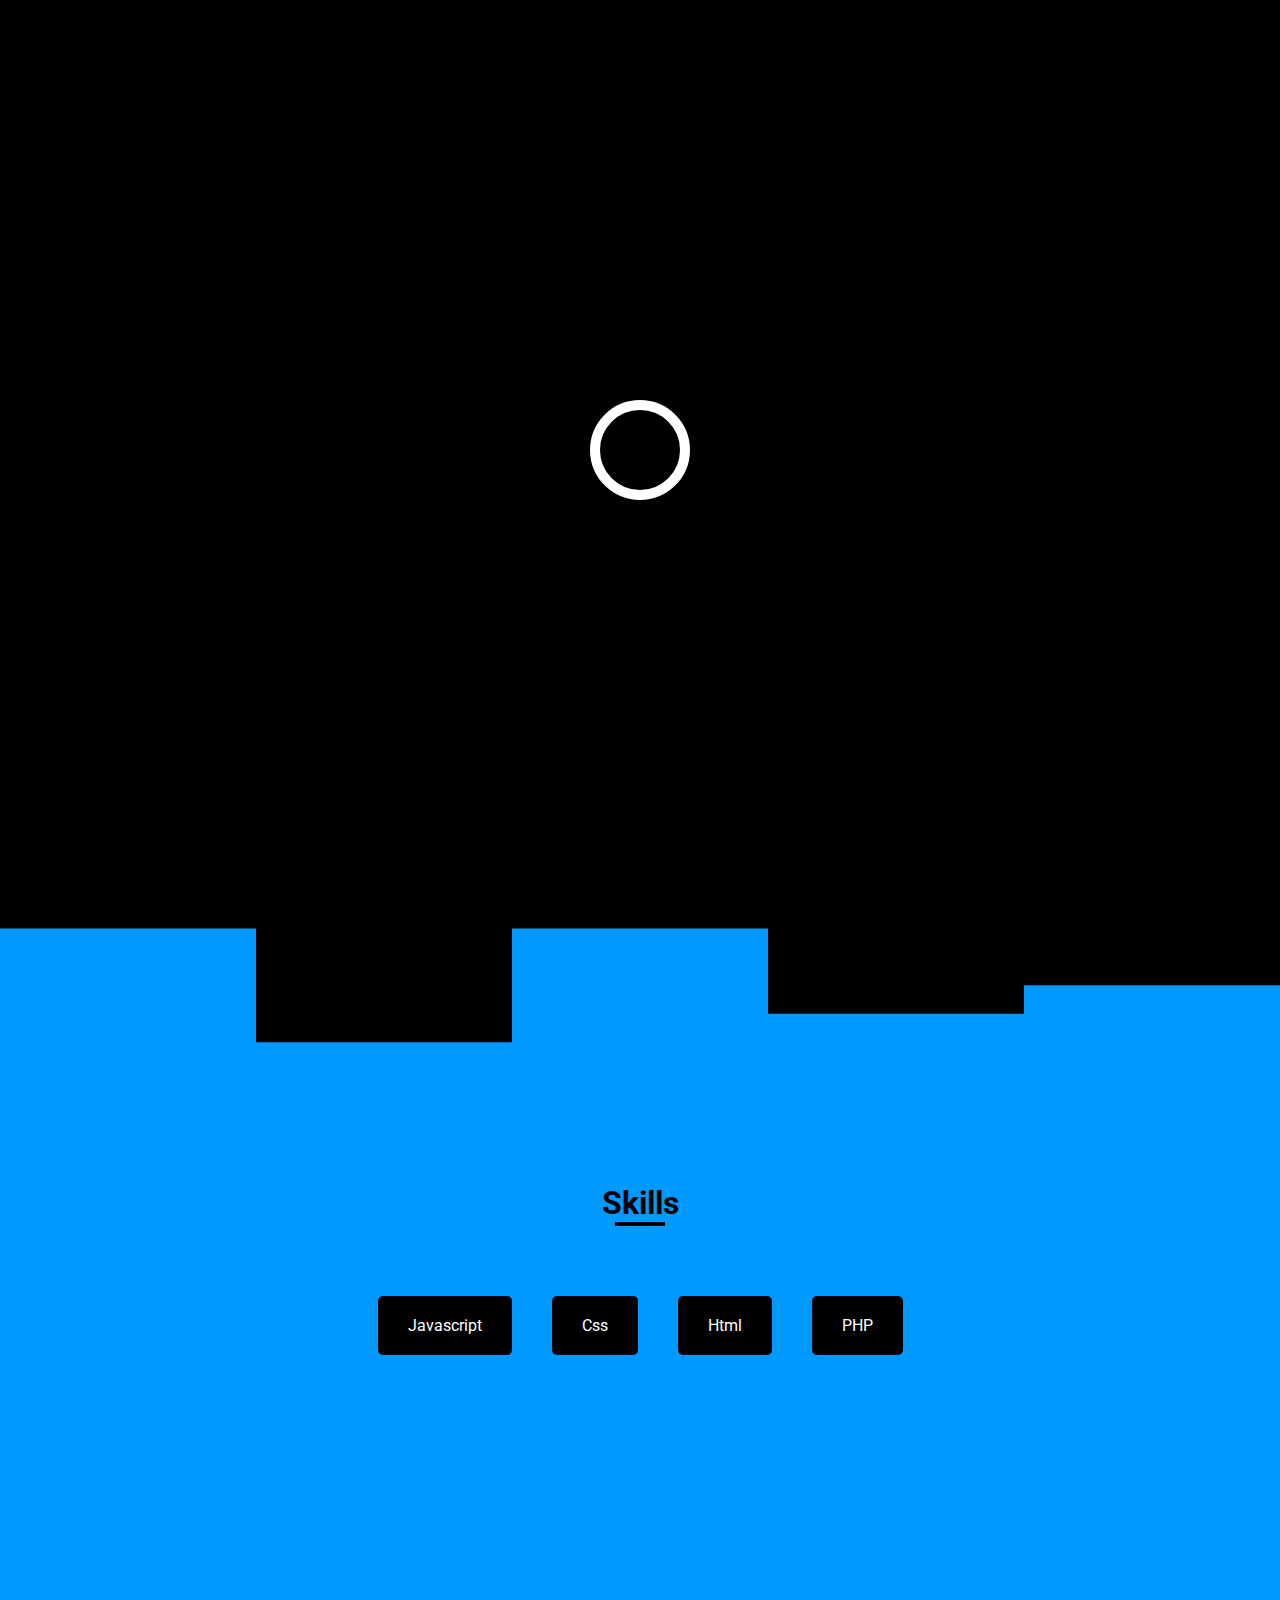
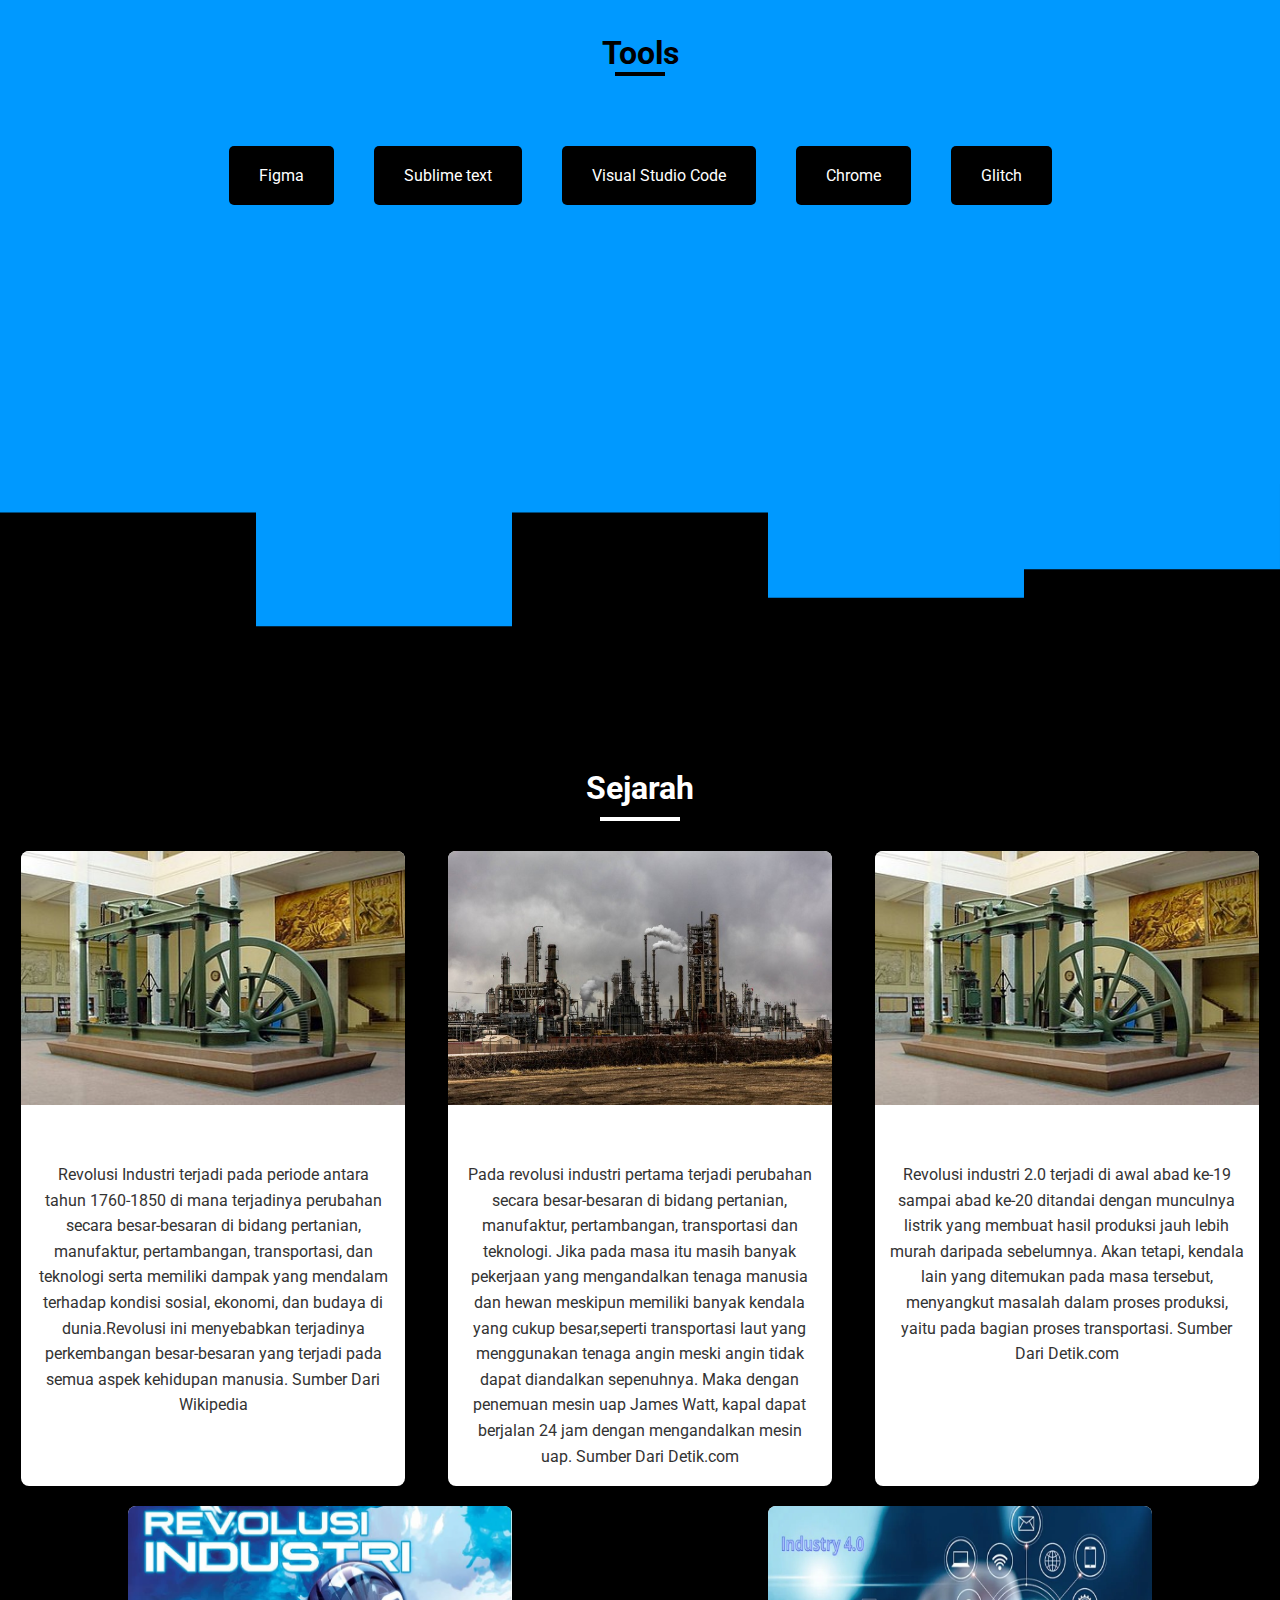
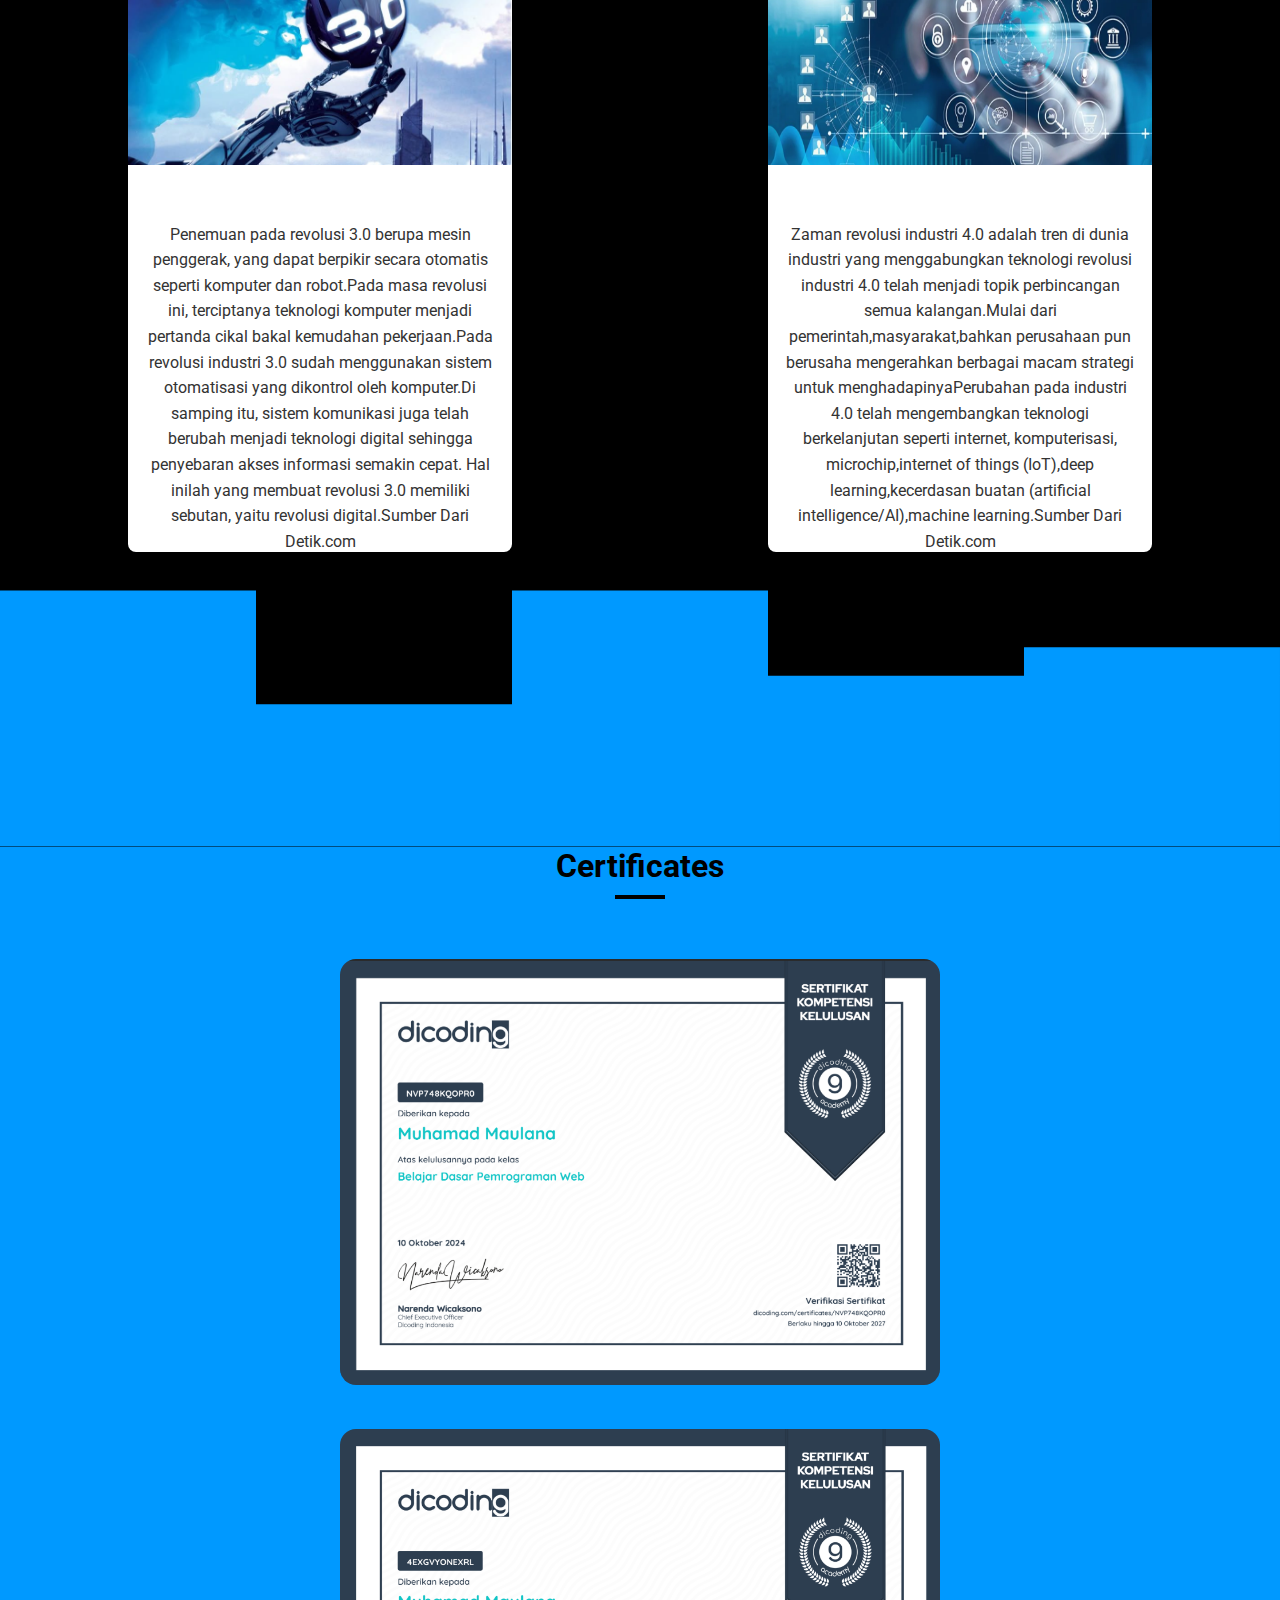
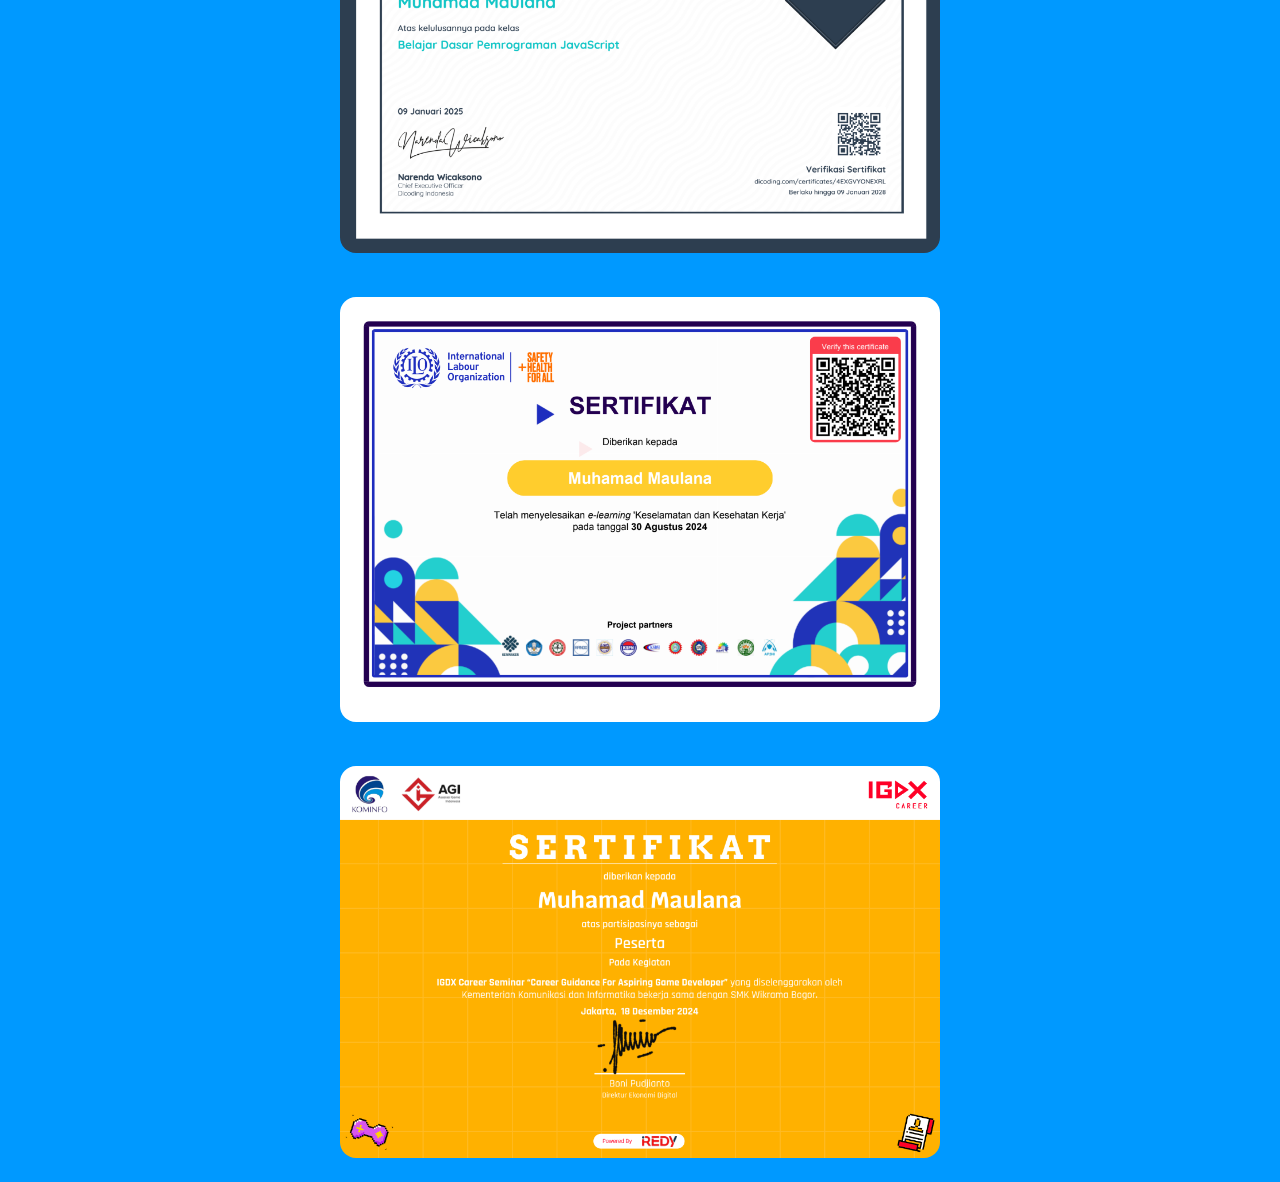
<file: index.html>
<!DOCTYPE html>
<html>
<head>
	<title>Muhamad Maulana - Portofolio</title>
	<meta name="viewport" content="width=device-width, initial-scale=1.0">
	<link rel="stylesheet" type="text/css" href="./css/style.css">

	<link rel="icon" href="./img/sjw1.jpg3">

	 <link rel="stylesheet" href="https://cdnjs.cloudflare.com/ajax/libs/font-awesome/6.0.0-beta2/css/all.min.css" integrity="sha512-YWzhKL2whUzgiheMoBFwW8CKV4qpHQAEuvilg9FAn5VJUDwKZZxkJNuGM4XkWuk94WCrrwslk8yWNGmY1EduTA==" crossorigin="anonymous" referrerpolicy="no-referrer" />

	<title>Muhamad Maulana - Portofolio</title>
	<meta name="title" content="Vincent Saerang - Portofolio">
	<meta name="description" content="Vincent saerang portofolio">

	<meta property="og:type" content="website">
	<meta property="og:url" content="https://metatags.io/">
	<meta property="og:title" content="Vincent Saerang - Portofolio">
	<meta property="og:description" content="Vincent saerang portofolio">
	<meta property="og:image" content="./img/logo.png">

	<meta property="twitter:card" content="summary_large_image">
	<meta property="twitter:url" content="https://metatags.io/">
	<meta property="twitter:title" content="Vincent Saerang - Portofolio">
	<meta property="twitter:description" content="Vincent saerang portofolio">
	<meta property="twitter:image" content="./img/logo.png">	  
</head>
<body id="body">
	<div class="loading" id="loading">
		<div class="loading-item"></div>
	</div>

	<div class="main">
		<div class="navbar notload" id="navbar">
			<div class="container">
				<div class="navbar-nav">
					<div class="navbar-brand">
						<img src="./img/sjw1.jpg" alt="logo" draggable="false">
						<span>Maulana</span>
					</div>

					<span class="navbar-toggler" id="toggler"><i onclick="toggleNavbar()" id="navbar-toggler" class="fas fa-bars"></i></span>

					<div class="navs"> 
						<ul id="navs">
							<li><a href="#skills"  onclick="toggleNavbar()">Skills</a></li>
							<li><a href="#tools" onclick="toggleNavbar()">Tools</a></li>
							<li><a href="#sejarah" onclick="toggleNavbar()">Sejarah</a></li>
							<li><a href="sunda.html" onclick="toggleNavbar()">Sunda</a></li>
							<li><a href="#certificates" onclick="toggleNavbar()">Certificates</a></li>
							<li><a href="https://github.com/Vins2106/vins2106.github.io" target="_blank"></a></li>					
						</ul>
					</div>
				</div>
			</div>
		</div>

		<div class="jumbotron-box">
			<div class="container">
				<div class="jumbotron">
					<div class="jumbotron-item notload">
						<img src="./img/maull.JPG" alt="logo" draggable="false">
					</div>
					<div class="jumbotron-item notload" notload-delay="true">
						<h1>Hi! im <strong>Maulana</strong>...</h1>
						<p>you can call me <strong>Maul</strong>, im a <strong>student</strong> and <strong>web developer</strong>. i've work as <strong>web developer</strong> for 1 year, and i have <strong>5++ website projects.</strong></p>
						<div class="sosmed">
							<a href="https://github.com/lanpawikok"><i class="fab fa-github"></i></a>
							<a href="https://www.instagram.com/lohhlaanaa/" id="showme"><i class="fab fa-instagram"></i></a>
						</div>
					    <button class="btn" onclick="toggleDmIG()">Contact me</button>
					</div>
				</div>
			</div>	
		</div>
	</div>
	<div class="main2">
		<svg xmlns="http://www.w3.org/2000/svg" viewBox="0 0 1440 320"><path fill="#0099ff" fill-opacity="1" d="M0,128L0,32L288,32L288,160L576,160L576,32L864,32L864,128L1152,128L1152,96L1440,96L1440,320L1152,320L1152,320L864,320L864,320L576,320L576,320L288,320L288,320L0,320L0,320Z"></path></svg>
		<div class="skills"> 
			<h1 class="skills-t" id="skills">Skills</h1>
			<div class="container">
					<div class="skill" onclick="window.open('https://www.javascript.com/', '_blank')"><i class="fab fa-js"></i> Javascript</div>
					<div class="skill" onclick="window.open('https://www.w3schools.com/css/', '_blank')"><i class="fab fa-css3"></i> Css</div>

					<div class="skill" onclick="window.open('https://www.w3schools.com/html/', '_blank')"><i class="fab fa-html5"></i> Html</div>

					<div class="skill" onclick="window.open('https://www.w3schools.com/php/', '_blank')"><i class="fab fa-php"></i> PHP</div>

			</div>
		</div>
		<div class="skills"> 
			<h1 class="skills-t" id="tools">Tools</h1>
			<div class="container">
				<div class="skill" onclick="window.open('https://figma.com', '_blank')">Figma</div>
				<div class="skill" onclick="window.open('https://sublimetext.com', '_blank')">Sublime text</div>
				<div class="skill" onclick="window.open('https://code.visualstudio.com/', '_blank')">Visual Studio Code</div>
				<div class="skill" onclick="window.open('https://www.google.com/intl/id_id/chrome/', '_blank')">Chrome</div>
				<div class="skill" onclick="window.open('https://glitch.com', '_blank')">Glitch</div>
			</div>
		</div>		
		<svg xmlns="http://www.w3.org/2000/svg" viewBox="0 0 1440 320"><path fill="#0099ff" fill-opacity="1" d="M0,128L0,32L288,32L288,160L576,160L576,32L864,32L864,128L1152,128L1152,96L1440,96L1440,0L1152,0L1152,0L864,0L864,0L576,0L576,0L288,0L288,0L0,0L0,0Z"></path></svg>
	</div>

	<div class="main3">
		<h1 id="sejarah">Sejarah</h1>
		<body>
			<div class="wrapper">
				<div class="content-article">
					<img src="img/pipas.jpg" alt="Foto Artikel 1" class="image-article">
					<div class="text-box">
						<h2>Sejarah singkat revolusi industri</h2>
						<p>Revolusi Industri terjadi pada periode antara tahun 1760-1850 di mana terjadinya perubahan secara besar-besaran di bidang pertanian, manufaktur, pertambangan, transportasi, dan teknologi serta memiliki dampak yang mendalam terhadap kondisi sosial, ekonomi, dan budaya di dunia.Revolusi ini menyebabkan terjadinya perkembangan besar-besaran yang terjadi pada semua aspek kehidupan manusia. Sumber Dari Wikipedia</p>
					</div>
				</div>
		
				<div class="content-article">
					<img src="img/pipas2.jpg" alt="Foto Artikel 2" class="image-article">
					<div class="text-box">
						<h2>Revolusi Industri 1.0</h2>
						<p>Pada revolusi industri pertama terjadi perubahan secara besar-besaran di bidang pertanian, manufaktur, pertambangan, transportasi dan teknologi. Jika pada masa itu masih banyak pekerjaan yang mengandalkan tenaga manusia dan hewan meskipun memiliki banyak kendala yang cukup besar,seperti transportasi laut yang menggunakan tenaga angin meski angin tidak dapat diandalkan sepenuhnya. Maka dengan penemuan mesin uap James Watt, kapal dapat berjalan 24 jam dengan mengandalkan mesin uap. Sumber Dari Detik.com</p>
					</div>
				</div>
		
				<div class="content-article">
					<img src="img/pipas.jpg" alt="Foto Artikel 3" class="image-article">
					<div class="text-box">
						<h2>Revolusi Industri 2.0</h2>
						<p>Revolusi industri 2.0 terjadi di awal abad ke-19 sampai abad ke-20 ditandai dengan munculnya listrik yang membuat hasil produksi jauh lebih murah daripada sebelumnya. Akan tetapi, kendala lain yang ditemukan pada masa tersebut, menyangkut masalah dalam proses produksi, yaitu pada bagian proses transportasi. Sumber Dari Detik.com</p>
					</div>
				</div>

				<div class="content-article">
					<img src="img/pipas4.jpg" alt="Foto Artikel 3" class="image-article">
					<div class="text-box">
						<h2>Revolusi Industri 3.0</h2>
						<p>Penemuan pada revolusi 3.0 berupa mesin penggerak, yang dapat berpikir secara otomatis seperti komputer dan robot.Pada masa revolusi ini, terciptanya teknologi komputer menjadi pertanda cikal bakal kemudahan pekerjaan.Pada revolusi industri 3.0 sudah menggunakan sistem otomatisasi yang dikontrol oleh komputer.Di samping itu, sistem komunikasi juga telah berubah menjadi teknologi digital sehingga penyebaran akses informasi semakin cepat. Hal inilah yang membuat revolusi 3.0 memiliki sebutan, yaitu revolusi digital.Sumber Dari Detik.com</p>
					</div>
				</div>
		
				<div class="content-article">
					<img src="img/pipas5.webp" alt="Foto Artikel 4" class="image-article">
					<div class="text-box">
						<h2>Revolusi Industri 4.0</h2>
						<p>Zaman revolusi industri 4.0 adalah tren di dunia industri yang menggabungkan teknologi revolusi industri 4.0 telah menjadi topik perbincangan semua kalangan.Mulai dari pemerintah,masyarakat,bahkan perusahaan pun berusaha mengerahkan berbagai macam strategi untuk menghadapinyaPerubahan pada industri 4.0 telah mengembangkan teknologi berkelanjutan seperti internet, komputerisasi, microchip,internet of things (IoT),deep learning,kecerdasan buatan (artificial intelligence/AI),machine learning.Sumber Dari Detik.com</p>
					</div>
				</div>
			</div>
		</body>

	<div class="main5">
		<svg xmlns="http://www.w3.org/2000/svg" viewBox="0 0 1440 320"><path fill="#0099ff" fill-opacity="1" d="M0,128L0,32L288,32L288,160L576,160L576,32L864,32L864,128L1152,128L1152,96L1440,96L1440,320L1152,320L1152,320L864,320L864,320L576,320L576,320L288,320L288,320L0,320L0,320Z"></path></svg>
		<div class="certificates">
		    <h1 id="certificates">Certificates</h1>
			<div class="certificate">
				<img src="./img/serti1.png" alt="HTML certificate">
			</div>
			<div class="certificate">
				<img src="./img/serti2.png" alt="CSS certificate">
			</div>	
			<div class="certificate">
				<img src="./img/serti3.png" alt="CSS certificate">
			</div>
			<div class="certificate">
				<img src="./img/serti4.png" alt="CSS certificate">
			</div>		
		</div>
<!-- 		<svg xmlns="http://www.w3.org/2000/svg" viewBox="0 0 1440 320"><path fill="#0099ff" fill-opacity="1" d="M0,128L0,32L288,32L288,160L576,160L576,32L864,32L864,128L1152,128L1152,96L1440,96L1440,0L1152,0L1152,0L864,0L864,0L576,0L576,0L288,0L288,0L0,0L0,0Z"></path></svg> -->
	</div>	

	<script type="text/javascript" src="./js/script.js"></script>

</body>
</html>
</file>
<file: css/style.css>
/* font */
@import url('https://fonts.googleapis.com/css2?family=Roboto:wght@300&display=swap');

/* colors */
:root {
	--primary: #000000;
	--secondary: #4a00d4;
	--third: #FFFFFF;
	--secondary-dark: #36009c;
}

* {
	margin: 0;
	padding: 0;
	box-sizing: border-box;
	font-family: 'Roboto', sans-serif;
	color: var(--third);
	transition: 0.3s;
}

html,body {
	scroll-behavior: smooth;
}

body {
	font-family: Arial, sans-serif;
	overflow-x: hidden;
	background-color: var(--primary);
}

body.navbaractive {
	overflow: hidden;
}

.btn {
	border: none;
	background-color: var(--secondary);
	padding: 10px 20px;
	border-radius: 5px;
	cursor: pointer;
	font-size: 18px;
	font-weight: bold;
}

.btn:hover {
	background-color: var(--secondary-dark)
}

.main {
	height: 100vh;
	overflow-x: hidden;
}

.container {
	max-width: 1000px;
	margin: 0 auto;
	padding: 0 20px;
}

.navbar {
	padding: 20px 0px;
	transform: translateY(0%);
	transition: 1s;
}

.navbar.notload {
	transform: translateY(-100%);
}

.navbar-nav {
	display: flex;
	justify-content: space-between;
	align-items: center;
}

.navbar-brand {
	display: flex;
	align-items: center;
}

.navbar-brand img {
	width: 40px;
	border-radius: 50%;
	margin-right: 10px;
}

.navbar-brand span {
	font-weight: bold;
	font-size: 18px;
}

.navs ul {
	list-style: none;
	margin: 0;
	padding: 0;
	display: flex;
	flex-direction: row;
}

.navs ul li a {
	text-decoration: none;
	padding: 10px 20px;
	border-radius: 4px;
}

.navs ul li a:hover {
	background-color: rgb(47, 255, 0);
}

.jumbotron-box {
	margin-top: 70px;
	width: 100%;
	transition: 1s;
}

.jumbotron-box.notload {
	transform: translateY(50%);
	opacity: 0%;
}

.jumbotron {
	display: flex;
	flex-wrap: wrap;
	justify-content: space-between;
	flex-direction: row-reverse;
	margin: 0 auto;
}

.jumbotron-item {
	text-align: center;
	transition: 1s;
	display: flex;
	flex-direction: column;
	align-items: center;
	justify-content: center;
	margin: 0 auto;
}

.jumbotron-item:nth-child(2) {
	max-width: 400px;
}

.jumbotron-item.notload:nth-child(1) {
	transform: translateX(50%);
	opacity: 0%;
}

.jumbotron-item.notload:nth-child(2) {
	transform: translateX(-50%);
	opacity: 0%;
}

.jumbotron-item img {
	width: 250px;
	border-radius: 50%;
	animation: borderpop 5s infinite;
}

.jumbotron-item p {
	font-size: 18px;
}

.navbar-toggler i {
	font-size: 25px;
	position: absolute;
	top: 0;
	right: 0;
	margin: 28px;
	z-index: 200;
}

.navbar-toggler {
	display: flex;
	align-items: center;
	justify-content: center;
	height: 100%;
	display: none;
}

.main2 {
	display: flex;
	flex-direction: column;
	min-height: 100vh;
}

.skills {
	display: block;
	min-height: 50vh;
	background-color: #0099ff;
}

.skills .container {
	display: flex;
	flex-wrap: wrap;
	justify-content: center;
}

.skills .container .skill {
	margin: 20px;
	background-color: var(--primary);
	padding: 20px 30px;
	border-radius: 5px;
	cursor: pointer;
}

.skills .container .skill:hover {
	font-size: 20px;
	animation: shake 0.5s;
}

.skills .skills-t {
	text-align: center;
	color: black;
	margin-bottom: 50px;
	font-weight: bold;
}

.skills .skills-t::after {
	content: "";
	display: block;
	border-bottom: 4px solid black;
	width: 50px;
	margin: 0 auto;
}

.main3 {
	display: block;
	min-height: 100vh;
}

.main3 h1 {
	text-align: center;
}

.main3 h1::after {
	content: "";
	display: block;
	border-bottom: 4px solid white;
	width: 80px;
	margin: 10px auto;
}

.main3 p {
	text-align: center;
	font-size: 20px;
	max-width: 400px;
	margin: 0 auto;
}

.projects {
	display: flex;
	flex-direction: column;
	margin-top: 100px;
}

.projects .project {
	margin: 50px 0px;
	padding: 10px;
}

.projects .project img {
	max-width: 100%;
	border-radius: 10px;
	object-fit: cover;
}

.projects .project img:hover {
	transform: scale(1.1);
}

.project .buttons {
	display: flex;
	justify-content: right;
}

.project .buttons button {
	margin: 10px;
}

.sosmed {
	display: flex;
	flex-wrap: wrap;
	margin-top: 50px;
	justify-content: center;
}

.sosmed a {
	margin: 10px;
}

.sosmed a.arrow {
	animation: borderdown 0.5s; 	
}

.sosmed button {
	margin-top: 10px;
}

@keyframes borderdown {
	0% {
		transform: translateY(0px);
	}

	50% {
		transform: translateY(-10px);
	}

	100% {
		transform: translateY(0px);
	}
}

.sosmed a i {
	font-size: 24px;
}

span.ripple {
  position: absolute;
  border-radius: 50%;
  transform: scale(0);
  animation: ripple 600ms linear;
  background-color: rgba(255, 255, 255, 0.7);
}

.loading {
	position: fixed;
	top: 0;
	right: 0;
	left: 0;
	bottom: 0;
	background-color: var(--primary);
	z-index: 999999;
	display: flex;
	justify-content: center;
	align-items: center;
}

.loading.off {
	transform: scale(200%);
}

.loading.off.transparent {
	opacity: 0%;
}

.loading .loading-item {
	width: 100px;
	height: 100px;
	display: block;
	border: 10px solid white;
	border-radius: 50%;
	animation: loadinganimate 1s infinite;
}

.main4 {
	display: flex;
	flex-direction: column;
}

.footer {
	background-color: #1f1f1f;
}

.footers {
	display: flex;
	flex-wrap: wrap;
	justify-content: space-between;
}

.footers .footer-item {
	margin: 10px 0;
}

.footer-item h2, .footer-item h2 i, .footer-item a, .footer-item a i {
	color: white;
}

.footer-item h2 {
	font-size: 18px;
}

.footer-item .sosmed2 {
	display: flex;
	flex-direction: column;
}

.footer-item .sosmed2 a {
	margin: 5px 0px;
	font-size: 18px;
}

.main5 {
	display: flex;
	flex-direction: column;
}

.certificates {
	display: flex;
	min-height: 100vh;
	background-color: #0099ff;
	justify-content: center;
	align-items: center;
	flex-direction: column;
}

.certificates h1 {
	margin-bottom: 30px;
	color: black;
}

.certificates h1::after {
	content: "";
	display: block;
	border-bottom: 4px solid black;
	max-width: 50px;
	margin: 10px auto;
}

.certificate img {
	width: 100%;
	max-width: 600px;
	border-radius: 16px;
}

.certificate img:hover {
	transform: scale(1.1);
}

.certificates .certificate {
	margin: 20px;
}

@keyframes shake {
	0% {
		transform: translate(0px, 0px);
	}
	20% {
		transform: translate(3px, -1px);
	}
	40% {
		transform: translate(-6px, -1px);
	}
	60% {
		transform: translate(6px, 1px);
	}
	80% {
		transform: translate(-6px, 1px);
	}
	100% {
		transform: translate(0px, 0px);
	}
}

@keyframes loadinganimate {
	0% {
		opacity: 0%;
		width: 30px;
		height: 30px;
	}
	50% {
		opacity: 100%;
/*		width: 100px;
		height: 100px;*/
	}
	100% {
		opacity: 0%;
		width: 120px;
		height: 120px;		
	}
}

@keyframes ripple {
  to {
    transform: scale(4);
    opacity: 0;
  }
}

@media (max-width: 992px) {
	.jumbotron-box {
		margin-top: 0px;
	}

	.sosmed {
		margin-top: 20px;
	}

	.jumbotron {
		flex-direction: column;
	}

	.jumbotron-item img {
		width: 200px;
		margin-bottom: 40px;
		animation: none;
	}

	.navs ul {
		flex-direction: column;
		position: fixed;
		top: 0;
		right: 0;
		left: 0;
		bottom: 0;
		background-color: var(--primary);
		width: 100vw;
		height: 100vh;
		z-index: 10;
		align-items: center;
		justify-content: center;
		transform: translateX(110%);
	}

	.navs ul li {
		margin: 10px;
	}

	.navs ul li a {
		font-size: 18px;
	}

	.navs ul.on {
		transform: translateX(0%);
	}

	.navbar-toggler {
		display: block;
	}

	.jumbotron-item.notload:nth-child(1) {
		transform: translateY(-50%);
		opacity: 0%;
	}

	.jumbotron-item.notload:nth-child(2) {
		transform: translateY(50%);
		opacity: 0%;
	}

	.project p {
		font-size: 16px;
	}

	.project .buttons {
		justify-content: center;
	}
}

@keyframes borderpop {
	0% {
		border: 10px solid black;
		transform: scale(1);
	}
	50% {
		border: 10px solid white;
		transform: scale(1.1);
	}
	100% {
		border: 10px solid black;
		transform: scale(1);
	}
}

.wrapper {
    display: flex;
    flex-wrap: wrap;
    justify-content: space-around;
    margin-top: 20px;
}

.content-article {
    width: 30%;
    margin: 10px 0;
    background-color: #fff;
	box-shadow: 0 4px 15px rgba(0, 0, 0, 0.1);
    border-radius: 8px;
    overflow: hidden;
	transition: box-shadow 0.3s ease-in-out
}

.content-article:hover {
    box-shadow: 0 0 15px 5px rgba(0, 255, 255, 0.6); /* Efek glow biru cyan saat hover */
}

.image-article {
    width: 100%;
    height: 40%;
}

.text-box {
    padding: 15px;
}

.text-box h2 {
    font-size: 1.5rem;
    margin-bottom: 10px;
}

.text-box p {
    font-size: 1rem;
    color: #333;
    line-height: 1.6;
}
</file>
